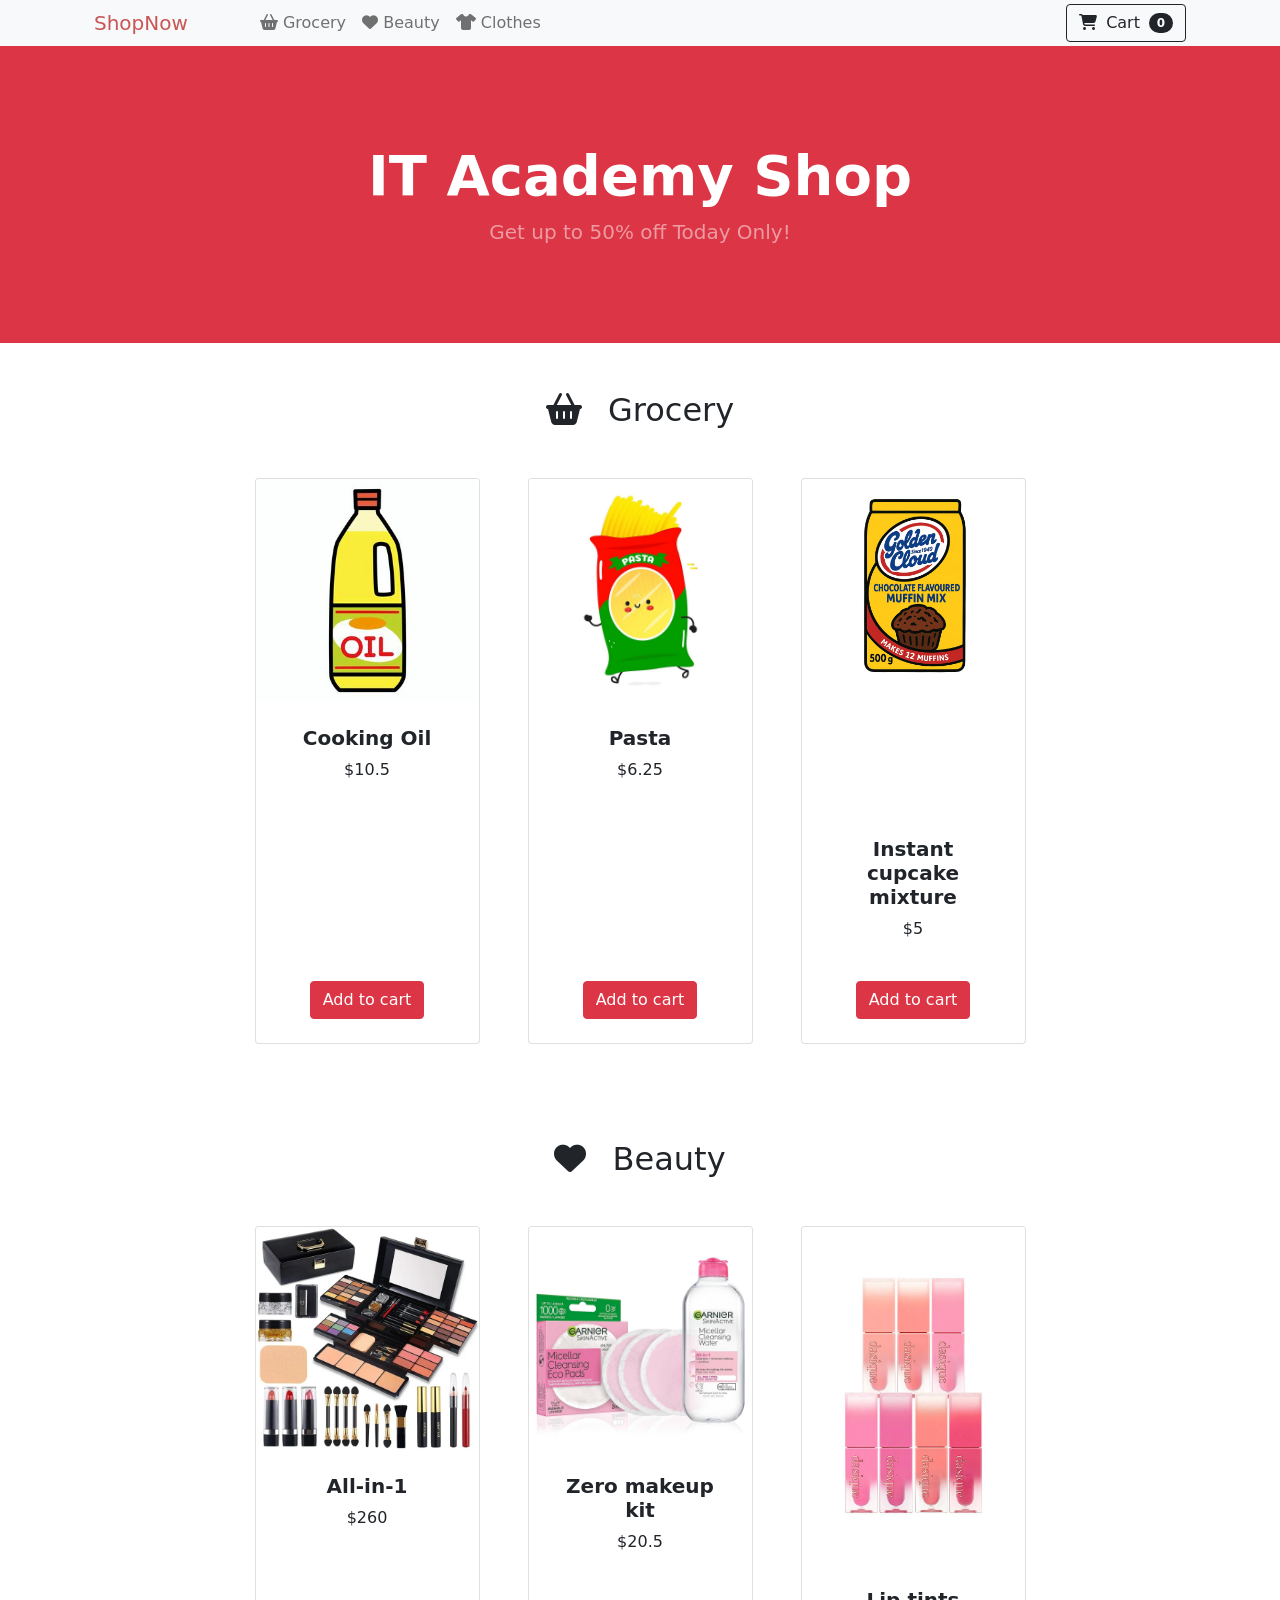
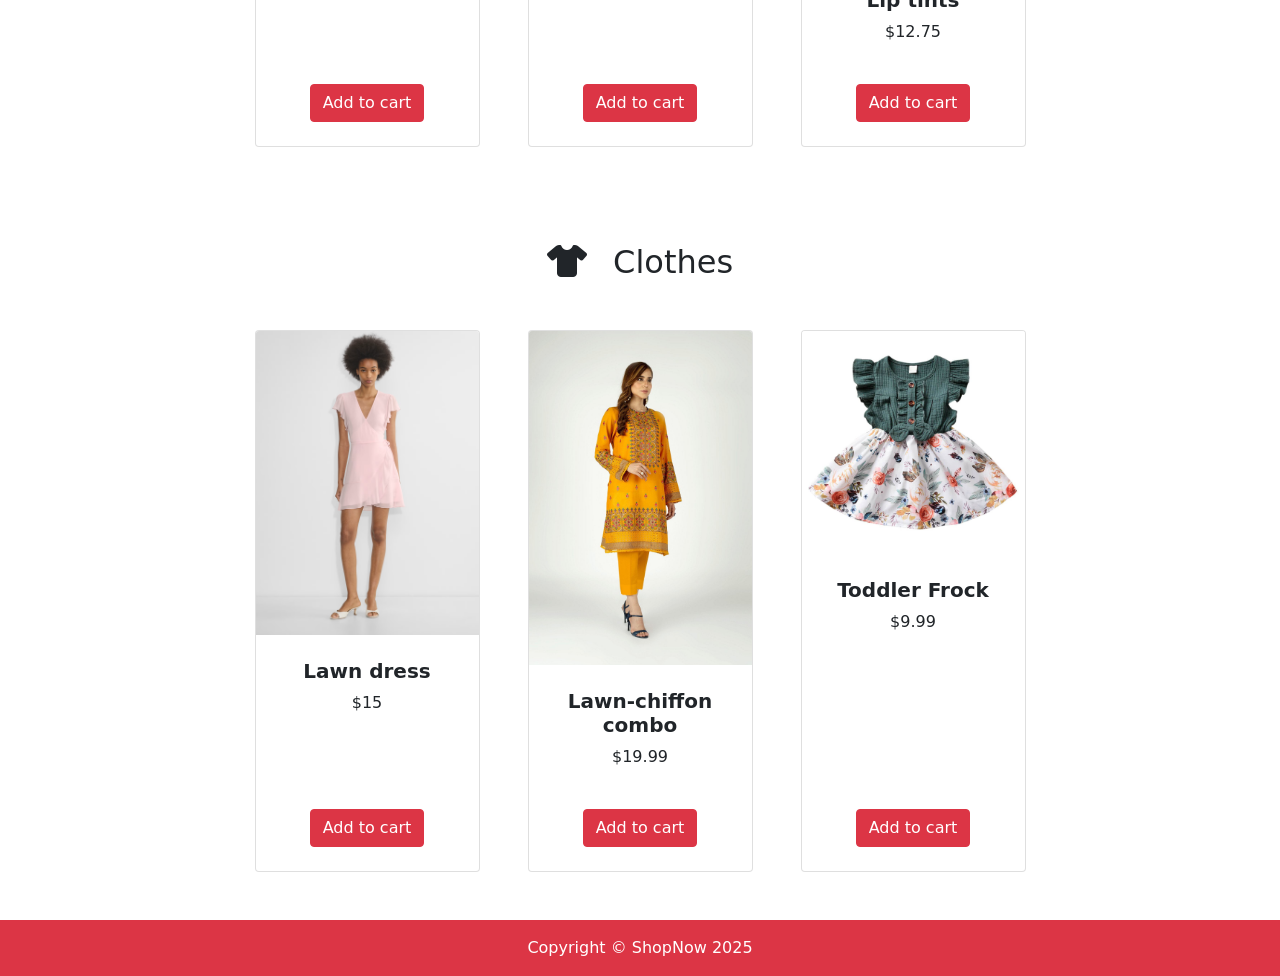
<file: index.html>
<!DOCTYPE html>
<html lang="en">
  <head>
    <meta charset="utf-8" />
    <meta
      name="viewport"
      content="width=device-width, initial-scale=1, shrink-to-fit=no"
    />
    <meta
      name="description"
      content="ShopNow - Your one-stop shop for grocery, beauty and clothes"
    />
    <meta name="author" content="IT Academy" />
    <meta name="theme-color" content="6610f2" />
    <title>ShopNow - Online Shopping</title>
    <link rel="icon" type="image/x-icon" href="./assets/images/favicon.ico" />
    <link
      href="https://cdn.jsdelivr.net/npm/bootstrap@5.3.0/dist/css/bootstrap.min.css"
      rel="stylesheet"
      integrity="sha384-9ndCyUaIbzAi2FUVXJi0CjmCapSmO7SnpJef0486qhLnuZ2cdeRhO02iuK6FUUVM"
      crossorigin="anonymous"
    />
    <link
      rel="stylesheet"
      href="https://cdnjs.cloudflare.com/ajax/libs/font-awesome/6.4.0/css/all.min.css"
      integrity="sha512-iecdLmaskl7CVkqkXNQ/ZH/XLlvWZOJyj7Yy7tcenmpD1ypASozpmT/E0iPtmFIB46ZmdtAc9eNBvH0H/ZpiBw=="
      crossorigin="anonymous"
      referrerpolicy="no-referrer"
    />
    <link rel="stylesheet" href="styles/style.css" />
  </head>

  <body>
    <a href="#main-content" class="skip-link visually-hidden-focusable"
      >Skip to main content</a>
    <header class="primary-header">
      <nav
        class="navbar py-3 py-lg-0 navbar-light bg-light navbar-expand-lg"
        id="main-nav"
      >
        <div class="container">
          <a class="navbar-brand py-lg-2" href="#!" aria-label="ShopNow Home"
            >ShopNow</a
          >

          <aside
            class="shopping-cart-wrapper d-flex flex-row order-lg-last align-items-center"
          >
            <button
              class="navbar-toggler order-last"
              type="button"
              data-bs-toggle="collapse"
              data-bs-target="#navbar"
              aria-expanded="false"
              aria-controls="navbar"
              aria-label="Toggle navigation"
            >
              <span class="navbar-toggler-icon"></span>
            </button>

            <div
              class="navbar-nav me-3 me-lg-0 d-flex flex-row align-items-center"
            >
              <button
                class="btn btn-outline-dark cart-button"
                type="button"
                data-bs-toggle="modal"
                data-bs-target="#cartModal"
                data-bs-auto-close="outside"
                aria-label="Open shopping cart"
              >
                <i class="fas fa-shopping-cart me-1" aria-hidden="true"></i>
                <span>Cart</span>
                <span
                  class="badge bg-dark text-white ms-1 rounded-pill"
                  id="count_product"
                  >0</span
                >
              </button>
            </div>
          </aside>

          <nav id="navbar" class="navbar-collapse collapse">
            <ul class="navbar-nav me-auto mb-4 mb-lg-0 ms-lg-5">
              <li class="nav-item">
                <a class="nav-link" href="#grocery">
                  <i class="fas fa-shopping-basket" aria-hidden="true"></i>
                  <span>Grocery</span>
                </a>
              </li>
              <li class="nav-item">
                <a class="nav-link" href="#beauty">
                  <i class="fas fa-heart" aria-hidden="true"></i>
                  <span>Beauty</span>
                </a>
              </li>
              <li class="nav-item">
                <a class="nav-link" href="#clothes">
                  <i class="fas fa-tshirt" aria-hidden="true"></i>
                  <span>Clothes</span>
                </a>
              </li>
            </ul>
          </nav>
        </div>
      </nav>
    </header>

    <main id="main-content">
  
      <section class="hero bg-danger py-5" aria-label="Promotional banner">
        <div class="container px-4 px-lg-5 my-5">
          <div class="text-center text-white">
            <h1 class="display-4 fw-bolder">IT Academy Shop</h1>
            <p class="lead fw-normal text-white-50 mb-0">
              Get up to 50% off Today Only!
            </p>
          </div>
        </div>
      </section>

      <article class="product-section pt-5" id="grocery">
        <h2 class="text-center">
          <i class="fas fa-shopping-basket pe-3" aria-hidden="true"></i>
          <span>Grocery</span>
        </h2>
        <div class="container px-4 px-lg-5 mt-5">
          <div
            class="row gx-4 gx-lg-5 row-cols-2 row-cols-md-3 row-cols-xl-4 justify-content-center"
          >
    
            <div class="col mb-5">
              <article class="card product-card h-100">
                <img
                  class="card-img-top"
                  src="assets/images/oil.jpeg"
                  alt="Cooking Oil product image"
                  loading="lazy"
                />
                <div class="card-body p-4">
                  <div class="text-center">
                    <h3 class="h5 fw-bolder">Cooking Oil</h3>
                    <p class="price">$10.5</p>
                  </div>
                </div>
                <div class="card-footer p-4 pt-0 border-top-0 bg-transparent">
                  <div class="text-center">
                    <button
                      type="button"
                      class="btn btn-danger add-to-cart"
                      data-product-id="1"
                      aria-label="Add Cooking Oil to cart"
                    >
                      Add to cart
                    </button>
                  </div>
                </div>
              </article>
            </div>
            <div class="col mb-5">
              <article class="card product-card h-100">
                <img
                  class="card-img-top"
                  src="assets/images/pasta.jpg"
                  alt="Pasta product image"
                  loading="lazy"
                />
                <div class="card-body p-4">
                  <div class="text-center">
                    <h3 class="h5 fw-bolder">Pasta</h3>
                    <p class="price">$6.25</p>
                  </div>
                </div>
                <div class="card-footer p-4 pt-0 border-top-0 bg-transparent">
                  <div class="text-center">
                    <button
                      type="button"
                      class="btn btn-danger add-to-cart"
                      data-product-id="2"
                      aria-label="Add Pasta to cart"
                    >
                      Add to cart
                    </button>
                  </div>
                </div>
              </article>
            </div>
            <div class="col mb-5">
              <article class="card product-card h-100">
                <img
                  class="card-img-top"
                  style="transform: scale(0.6) translateY(-30%);"
                  src="assets/images/muffin.webp"
                  alt="Instant cupcake mixture product image"
                  loading="lazy"
                />
                <div class="card-body p-4">
                  <div class="text-center">
                    <h3 class="h5 fw-bolder">Instant cupcake mixture</h3>
                    <p class="price">$5</p>
                  </div>
                </div>
                <div class="card-footer p-4 pt-0 border-top-0 bg-transparent">
                  <div class="text-center">
                    <button
                      type="button"
                      class="btn btn-danger add-to-cart"
                      data-product-id="3"
                      aria-label="Add Instant cupcake mixture to cart"
                    >
                      Add to cart
                    </button>
                  </div>
                </div>
              </article>
            </div>
          </div>
        </div>
      </article>
      <article class="product-section pt-5" id="beauty">
        <h2 class="text-center">
          <i class="fas fa-heart pe-3" aria-hidden="true"></i>
          <span>Beauty</span>
        </h2>
        <div class="container px-4 px-lg-5 mt-5">
          <div
            class="row gx-4 gx-lg-5 row-cols-2 row-cols-md-3 row-cols-xl-4 justify-content-center"
          >
            <div class="col mb-5">
              <article class="card product-card h-100">
                <img
                  class="card-img-top"
                  src="./assets/images/allin12.webp"
                  alt="All-in-1 product image"
                  loading="lazy"
                />
                <div class="card-body p-4">
                  <div class="text-center">
                    <h3 class="h5 fw-bolder">All-in-1</h3>
                    <p class="price">$260</p>
                  </div>
                </div>
                <div class="card-footer p-4 pt-0 border-top-0 bg-transparent">
                  <div class="text-center">
                    <button
                      type="button"
                      class="btn btn-danger add-to-cart"
                      data-product-id="4"
                      aria-label="Add All-in-1 to cart"
                    >
                      Add to cart
                    </button>
                  </div>
                </div>
              </article>
            </div>
            <div class="col mb-5">
              <article class="card product-card h-100">
                <img
                  class="card-img-top"
                  src="./assets/images/0makeup.jpg"
                  alt="Zero makeup kit product image"
                  loading="lazy"
                />
                <div class="card-body p-4">
                  <div class="text-center">
                    <h3 class="h5 fw-bolder">Zero makeup kit</h3>
                    <p class="price">$20.5</p>
                  </div>
                </div>
                <div class="card-footer p-4 pt-0 border-top-0 bg-transparent">
                  <div class="text-center">
                    <button
                      type="button"
                      class="btn btn-danger add-to-cart"
                      data-product-id="5"
                      aria-label="Add Zero makeup kit to cart"
                    >
                      Add to cart
                    </button>
                  </div>
                </div>
              </article>
            </div>
            <div class="col mb-5">
              <article class="card product-card h-100">
                <img
                  class="card-img-top"
                  src="./assets/images/liptint.webp"
                  alt="Lip tints product image"
                  loading="lazy"
                />
                <div class="card-body p-4">
                  <div class="text-center">
                    <h3 class="h5 fw-bolder">Lip tints</h3>
                    <p class="price">$12.75</p>
                  </div>
                </div>
                <div class="card-footer p-4 pt-0 border-top-0 bg-transparent">
                  <div class="text-center">
                    <button
                      type="button"
                      class="btn btn-danger add-to-cart"
                      data-product-id="6"
                      aria-label="Add Lip tints to cart"
                    >
                      Add to cart
                    </button>
                  </div>
                </div>
              </article>
            </div>
          </div>
        </div>
      </article>
      <article class="product-section pt-5" id="clothes">
        <h2 class="text-center">
          <i class="fas fa-tshirt pe-3" aria-hidden="true"></i>
          <span>Clothes</span>
        </h2>
        <div class="container px-4 px-lg-5 mt-5">
          <div
            class="row gx-4 gx-lg-5 row-cols-2 row-cols-md-3 row-cols-xl-4 justify-content-center"
          >
    
            <div class="col mb-5">
              <article class="card product-card h-100">
                <img
                  class="card-img-top"
                  src="./assets/images/lawndress.avif"
                  alt="Lawn dress product image"
                  loading="lazy"
                />
                <div class="card-body p-4">
                  <div class="text-center">
                    <h3 class="h5 fw-bolder">Lawn dress</h3>
                    <p class="price">$15</p>
                  </div>
                </div>
                <div class="card-footer p-4 pt-0 border-top-0 bg-transparent">
                  <div class="text-center">
                    <button
                      type="button"
                      class="btn btn-danger add-to-cart"
                      data-product-id="7"
                      aria-label="Add Lawn dress to cart"
                    >
                      Add to cart
                    </button>
                  </div>
                </div>
              </article>
            </div>
            <div class="col mb-5">
              <article class="card product-card h-100">
                <img
                  class="card-img-top"
                  src="./assets/images/lawn-chiffon.jpg"
                  alt="Lawn-chiffon combo product image"
                  loading="lazy"
                />
                <div class="card-body p-4">
                  <div class="text-center">
                    <h3 class="h5 fw-bolder">Lawn-chiffon combo</h3>
                    <p class="price">$19.99</p>
                  </div>
                </div>
                <div class="card-footer p-4 pt-0 border-top-0 bg-transparent">
                  <div class="text-center">
                    <button
                      type="button"
                      class="btn btn-danger add-to-cart"
                      data-product-id="8"
                      aria-label="Add Lawn-chiffon combo to cart"
                    >
                      Add to cart
                    </button>
                  </div>
                </div>
              </article>
            </div>
            <div class="col mb-5">
              <article class="card product-card h-100">
                <img
                  class="card-img-top"
                  src="./assets/images/toddlerfrok.jpg"
                  alt="Toddler Frock product image"
                  loading="lazy"
                />
                <div class="card-body p-4">
                  <div class="text-center">
                    <h3 class="h5 fw-bolder">Toddler Frock</h3>
                    <p class="price">$9.99</p>
                  </div>
                </div>
                <div class="card-footer p-4 pt-0 border-top-0 bg-transparent">
                  <div class="text-center">
                    <button
                      type="button"
                      class="btn btn-danger add-to-cart"
                      data-product-id="9"
                      aria-label="Add Toddler Frock to cart"
                    >
                      Add to cart
                    </button>
                  </div>
                </div>
              </article>
            </div>
          </div>
        </div>
      </article>
    </main>

    <!-- Footer-->
    <footer class="py-3 bg-danger">
      <div class="container">
        <p class="m-0 text-center text-white">
          Copyright &copy; ShopNow <span id="current-year">2025</span>
        </p>
      </div>
    </footer>

    <div
      class="modal fade"
      id="cartModal"
      tabindex="-1"
      aria-labelledby="cartModalLabel"
      aria-hidden="true"
    >
      <div class="modal-dialog">
        <div class="modal-content">
          <div class="modal-header">
            <h5 class="modal-title" id="cartModalLabel">
              <i class="fas fa-cart-arrow-down" aria-hidden="true"></i>
              My Cart
            </h5>
            <button
              type="button"
              class="btn-close"
              data-bs-dismiss="modal"
              aria-label="Close"
            ></button>
          </div>
          <div class="modal-body">
            <h3 class="text-center bill px-5">Shopping Cart</h3>
            <div class="table-responsive">
              <table class="table">
                <thead>
                  <tr>
                    <th scope="col">Product</th>
                    <th scope="col">Price</th>
                    <th scope="col">Qty.</th>
                    <th scope="col">Total <small>(with discount)</small></th>
                  </tr>
                </thead>
                <tbody id="cart_list"></tbody>
              </table>
            </div>
            <div class="text-center fs-3">
              Total: $<span id="total_price"></span>
            </div>
            <div class="text-center">
              <a href="checkout.html" class="btn btn-danger m-3">Checkout</a>
              <button
                type="button"
                class="btn btn-secondary m-3"
                id="clean-cart"
              >
                Clean Cart
              </button>
            </div>
          </div>
        </div>
      </div>
    </div>

    <script
      src="https://cdn.jsdelivr.net/npm/bootstrap@5.3.0/dist/js/bootstrap.bundle.min.js"
      integrity="sha384-geWF76RCwLtnZ8qwWowPQNguL3RmwHVBC9FhGdlKrxdiJJigb/j/68SIy3Te4Bkz"
      crossorigin="anonymous"
    ></script>
    <script src="scripts/products.js" type="module"></script>
    <script src="scripts/session.js" type="module"></script>
    <script src="scripts/shop.js" type="module"></script>
    <script src="scripts/view.js" type="module"></script>
  </body>
</html>
</file>
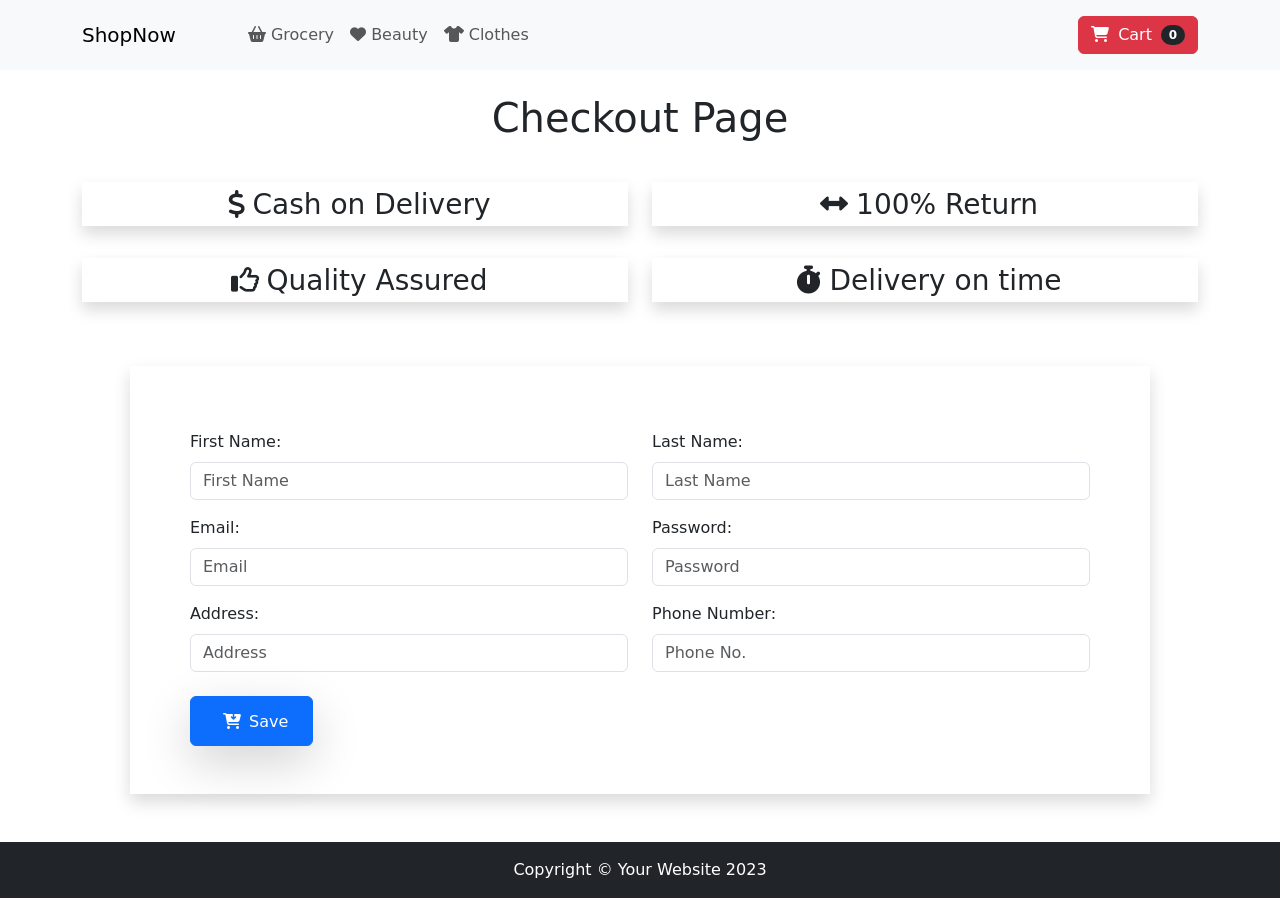
<file: checkout.html>
<!DOCTYPE html>
<html lang="en">
  <head>
    <meta charset="utf-8" />
    <meta
      name="viewport"
      content="width=device-width, initial-scale=1, shrink-to-fit=no"
    />
    <meta name="description" content="" />
    <meta name="author" content="" />
    <title>Checkout</title>
 
    <link rel="icon" type="image/x-icon" href="images/favicon.ico" />
    <link
      href="https://cdn.jsdelivr.net/npm/bootstrap@5.3.0/dist/css/bootstrap.min.css"
      rel="stylesheet"
      integrity="sha384-9ndCyUaIbzAi2FUVXJi0CjmCapSmO7SnpJef0486qhLnuZ2cdeRhO02iuK6FUUVM"
      crossorigin="anonymous"
    />

    <link
      rel="stylesheet"
      href="https://cdnjs.cloudflare.com/ajax/libs/font-awesome/6.4.0/css/all.min.css"
      integrity="sha512-iecdLmaskl7CVkqkXNQ/ZH/XLlvWZOJyj7Yy7tcenmpD1ypASozpmT/E0iPtmFIB46ZmdtAc9eNBvH0H/ZpiBw=="
      crossorigin="anonymous"
      referrerpolicy="no-referrer"
    />
  </head>

  <body>

    <nav
      class="navbar py-3 py-lg-0 navbar-light bg-light navbar-expand-lg"
      id="navbar-example2"
    >
      <div class="container d-flex">
        <a class="navbar-brand" href="index.html">ShopNow</a>
        <div class="d-flex flex-row order-lg-last align-items-center">
          <button
            type="button"
            class="navbar-toggler order-last collapsed"
            data-bs-toggle="collapse"
            data-bs-target="#navbar"
            aria-expanded="false"
            aria-controls="navbar"
          >
            <span class="navbar-toggler-icon"></span>
          </button>
          <ul
            class="navbar-nav me-3 me-lg-0 d-flex flex-row align-items-center"
          >
            <li class="dropdown search-dropdown nav-item py-lg-3">
              <a
                href="javascript:void(0)"
                class="btn btn-danger flex-center"
                type="button"
                data-bs-toggle="modal"
                data-bs-target="#cartModal"
                onclick="open_modal()"
                data-bs-auto-close="outside"
              >
                <i class="fas fa-shopping-cart me-1"></i> Cart
                <span
                  class="badge bg-dark text-white ms-1 rounded-pill"
                  id="count_product"
                  >0</span
                >
              </a>
            </li>
          </ul>
        </div>

        <div id="navbar" class="navbar-collapse collapse">
          <ul class="navbar-nav me-auto mb-4 mb-lg-0 ms-lg-5">
            <li class="nav-item">
              <a class="nav-link" href="#grocery"
                ><i class="fas fa-shopping-basket"></i> Grocery</a
              >
            </li>
            <li class="nav-item">
              <a class="nav-link" href="#beauty"
                ><i class="fas fa-heart"></i> Beauty</a
              >
            </li>
            <li class="nav-item">
              <a class="nav-link" href="#clothes"
                ><i class="fas fa-tshirt"></i> Clothes</a
              >
            </li>
          </ul>
        </div>
      </div>
    </nav>
    <div class="container">
      <h1 class="text-center head m-4">Checkout Page</h1>

      <div class="row mr-0">
        <div class="col-sm-6">
          <h3 class="my-3 bord shadow text-center">
            <i class="fas fa-dollar-sign p-2"></i>Cash on Delivery
          </h3>
        </div>
        <div class="col-sm-6">
          <h3 class="my-3 bord shadow text-center">
            <i class="fas fa-arrows-alt-h p-2"></i>100% Return
          </h3>
        </div>
      </div>

      <div class="row mr-0">
        <div class="col-sm-6">
          <h3 class="my-3 bord shadow text-center">
            <i class="far fa-thumbs-up p-2"></i>Quality Assured
          </h3>
        </div>
        <div class="col-sm-6">
          <h3 class="my-3 bord shadow text-center">
            <i class="fas fa-stopwatch p-2"></i>Delivery on time
          </h3>
        </div>
      </div>
      <form class="form">
        <div class="row bord p-5 shadow m-5">
          <div class="col-sm-6">
            <div class="mt-3">
              <label for="fName" class="form-label">First Name:</label>
              <input
                id="fName"
                required
                class="form-control ml-3"
                type="text"
                placeholder="First Name"
              />
              <div id="errorName" class="invalid-feedback">
                This field is required and must have, at least, 3 characters
              </div>
            </div>
            <div class="mt-3">
              <label for="fEmail" class="form-label">Email:</label>
              <input
                id="fEmail"
                required
                class="form-control ml-3"
                type="email"
                placeholder="Email"
                minlength="3"
              />
              <div id="errorEmail" class="invalid-feedback">
                This field is required and must contain an '@' and have, at
                least, 3 characters
              </div>
            </div>
            <div class="mt-3">
              <label for="fAddress" class="form-label">Address:</label>
              <input
                id="fAddress"
                required
                class="form-control"
                type="text"
                placeholder="Address"
                minlength="3"
              />
              <div id="errorAddress" class="invalid-feedback">
                This field is required and must have, at least, 3 characters
              </div>
            </div>
          </div>
          <div class="col-sm-6">
            <div class="mt-3">
              <label for="fLastN" class="form-label">Last Name:</label>
              <input
                id="fLastN"
                required
                class="form-control"
                type="text"
                placeholder="Last Name"
                minlength="3"
              />
              <div id="errorLastN" class="invalid-feedback">
                This field is required and must have, at least, 3 characters
              </div>
            </div>
            <div class="mt-3">
              <label for="fPassword" class="form-label">Password:</label>
              <input
                id="fPassword"
                required
                class="form-control"
                title="(4-8 characters)"
                type="password"
                minlength="4"
                maxlength="8"
                placeholder="Password"
              />
              <div id="errorPassword" class="invalid-feedback">
                Enter a correct password
              </div>
            </div>
            <div class="mt-3">
              <label for="fPhone" class="form-label">Phone Number:</label>
              <input
                id="fPhone"
                required
                class="form-control"
                type="number"
                placeholder="Phone No."
              />
              <div id="errorPhone" class="invalid-feedback">
                Invalid phone number!! Must be 9 digits with no letters
              </div>
            </div>
          </div>
          <div class="col-12 mt-4 final">
            <button
              type="submit"
              id="btn"
              class="p-2 px-4 btn btn-primary shadow-lg"
            >
              <i class="fas fa-cart-arrow-down p-2"></i>Save
            </button>
          </div>
        </div>
      </form>
    </div>

    <footer class="py-3 bg-dark">
      <div class="container">
        <p class="m-0 text-center text-white">
          Copyright &copy; Your Website 2023
        </p>
      </div>
    </footer>

    <div
      class="modal fade"
      id="cartModal"
      tabindex="-1"
      aria-labelledby="exampleModalLabel"
      aria-hidden="true"
    >
      <div class="modal-dialog">
        <div class="modal-content">
          <div class="modal-header">
            <h5 class="modal-title" id="exampleModalLabel">
              <i class="fas fa-cart-arrow-down"></i> My Cart
            </h5>
            <button
              type="button"
              class="btn-close"
              data-bs-dismiss="modal"
              aria-label="Close"
            ></button>
          </div>
          <div class="modal-body">
            <div>
              <ul class="list"></ul>
              <div>
                <h3 class="text-center bill px-5">Select Something</h3>
              </div>
              <div class="text-center">
                <a href="checkout.html" class="btn btn-primary m-3">Checkout</a>
              </div>
            </div>
          </div>
        </div>
      </div>
    </div>
    <script
      src="https://cdn.jsdelivr.net/npm/bootstrap@5.3.0/dist/js/bootstrap.bundle.min.js"
      integrity="sha384-geWF76RCwLtnZ8qwWowPQNguL3RmwHVBC9FhGdlKrxdiJJigb/j/68SIy3Te4Bkz"
      crossorigin="anonymous"
    ></script>

    <script src="js/session.js" type="module"></script>
    <script src="js/view.js" type="module"></script>
    <script src="js/checkout.js " type="module"></script>
  </body>
</html>
</file>
